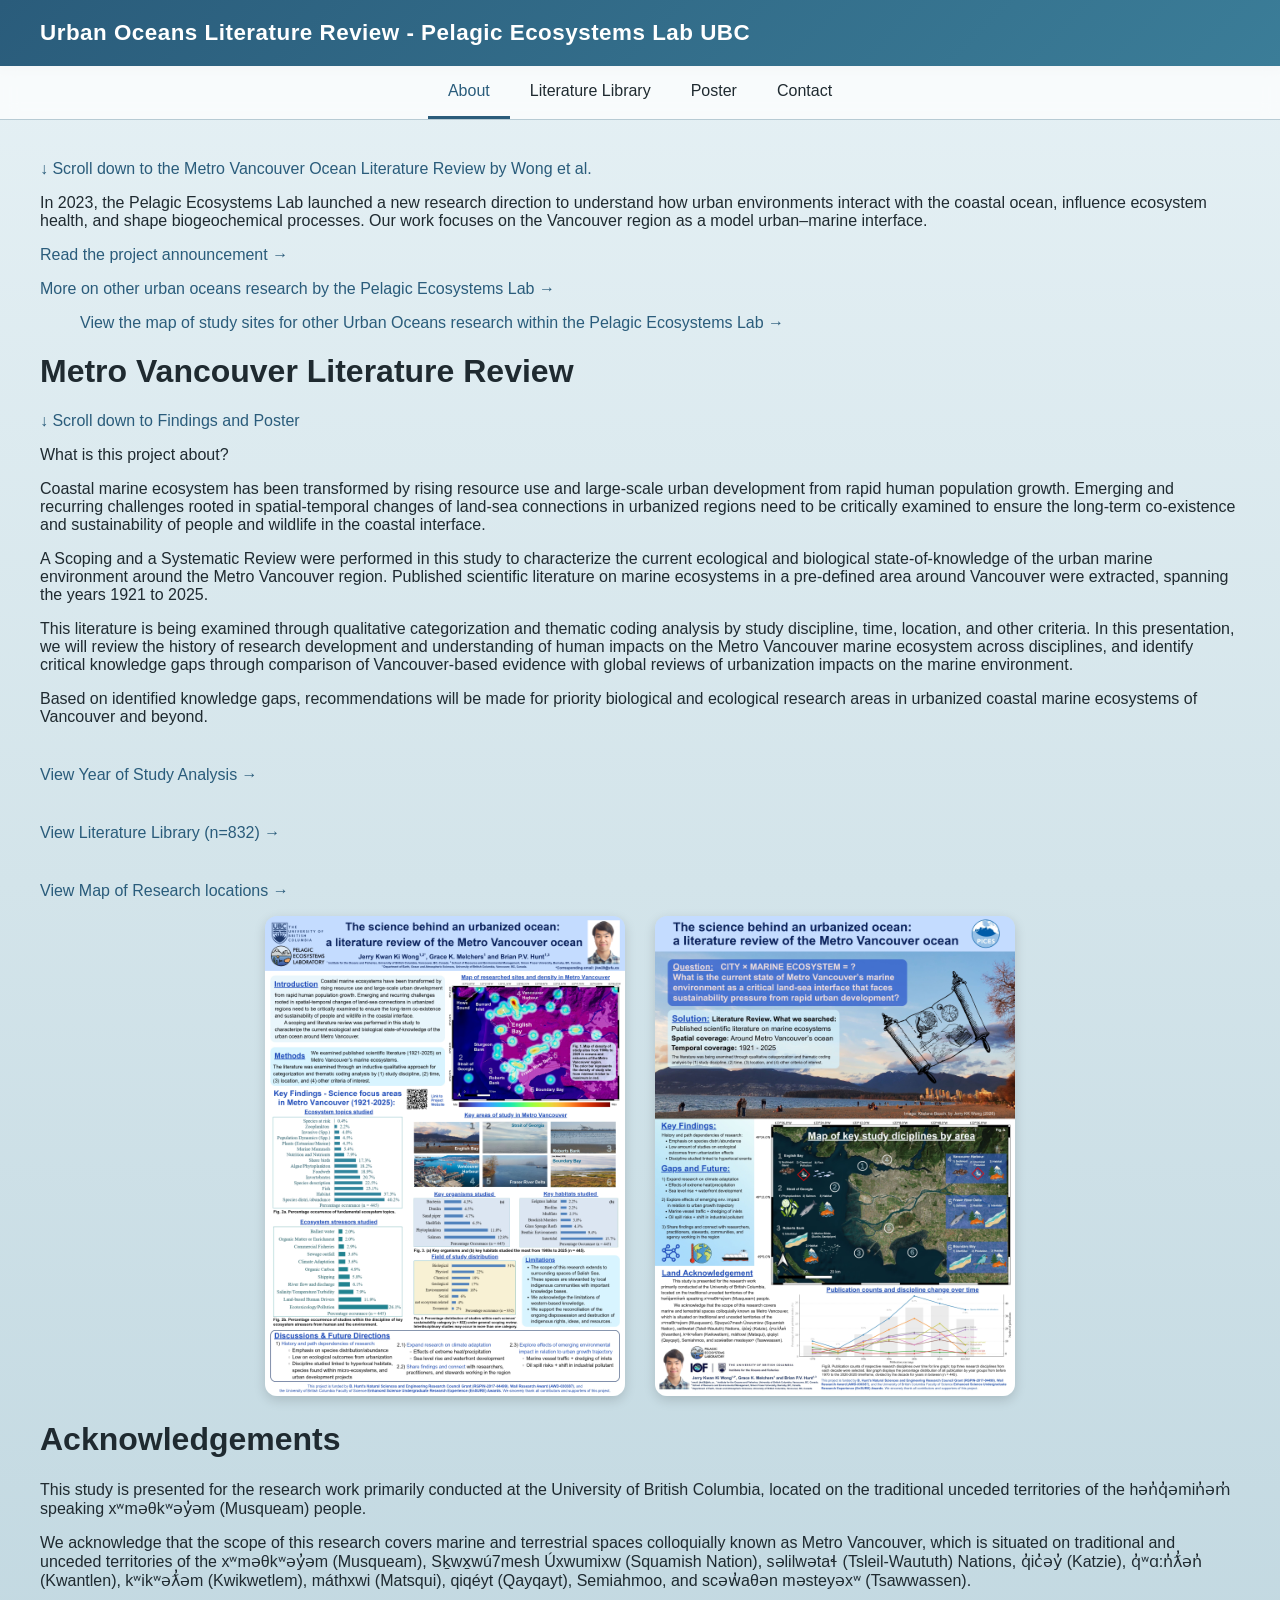
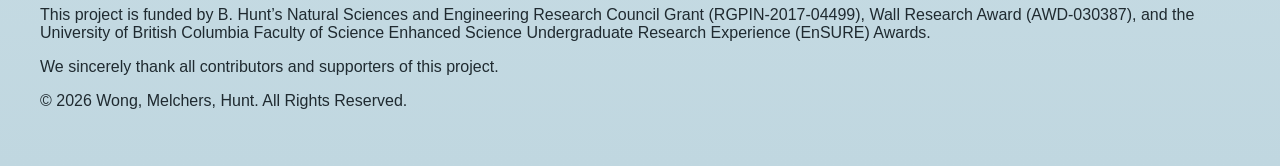
<file: index.html>
<!DOCTYPE html>
<html lang="en">
<head>
  <meta charset="UTF-8" />
  <meta name="viewport" content="width=device-width, initial-scale=1.0" />
  <title>Urban Oceans Literature Review - Pelagic Ecosystems Lab UBC</title>
    <style>
    body {
      margin: 0;
      font-family: "Inter", Arial, sans-serif;
      background: linear-gradient(to bottom, #e6f1f5, #d3e4ea, #c0d7e0);
      color: #1f2a30;
    }
  
    /* Header */
    header {
      background: linear-gradient(135deg, #2a5c7b, #3b7d98);
      padding: 20px 40px;
      box-shadow: 0 2px 10px rgba(0,0,0,0.15);
      font-size: 1.4rem;
      font-weight: 600;
      color: white;
      letter-spacing: 0.5px;
    }
  
    /* Tabs */
    .tabs {
      display: flex;
      justify-content: center;
      background: rgba(255,255,255,0.75);
      backdrop-filter: blur(8px);
      border-bottom: 1px solid #b7cbd4;
    }
    .tabs button {
      padding: 16px 20px;
      border: none;
      background: none;
      font-size: 1rem;
      cursor: pointer;
      transition: 0.3s;
      border-bottom: 3px solid transparent;
      color: #1f2a30;
    }
    .tabs button:hover {
      color: #2a5c7b;
    }
    .tabs button.active {
      color: #2a5c7b;
      border-bottom: 3px solid #2a5c7b;
    }
  
    /* Content */
    .content {
      padding: 40px;
      display: none;
      animation: fadeIn 0.4s ease;
    }
    .content.active {
      display: block;
    }
  
    @keyframes fadeIn {
      from { opacity: 0; transform: translateY(10px); }
      to { opacity: 1; transform: translateY(0); }
    }
  
    /* Project Grid */
    .grid {
      display: grid;
      grid-template-columns: repeat(auto-fit, minmax(250px, 1fr));
      gap: 20px;
      margin-top: 20px;
    }
  
    .card {
      background: linear-gradient(180deg, #ffffff, #f3f8fa);
      padding: 20px;
      border-radius: 12px;
      box-shadow: 0 4px 12px rgba(0,0,0,0.08);
      transition: 0.3s;
      border: 1px solid #c8dbe3;
    }
      
    .card:hover {
      transform: translateY(-5px);
      box-shadow: 0 6px 16px rgba(0,0,0,0.12);
      border-color: #9bbac7;
    }
    .card h3 {
      margin-top: 0;
      color: #2a5c7b;
    }

    .photo-gallery {
        display: flex;
        justify-content: center;
        gap: 30px;
        flex-wrap: wrap;
        margin: 0 auto;
        }

    .photo-gallery img {
      width: 360px;
      height: 480px;
      object-fit: cover;
      border-radius: 12px;
      box-shadow: 0 4px 12px rgba(0, 0, 0, 0.15);
    }
      
  
    a {
      color: #2a5c7b;
      text-decoration: none;
    }
  </style>


</head>

<body>

<header>Urban Oceans Literature Review - Pelagic Ecosystems Lab UBC</header>

<!-- Tabs -->
<div class="tabs">
  <button class="tab-button active" onclick="openTab('about', this)">About</button>
  <button class="tab-button" onclick="window.location.href='https://urban-oceans.github.io/article.html'">Literature Library</button>
  <button class="tab-button" onclick="window.location.href='https://urban-oceans.github.io/index.html#poster'">Poster</button>
  <button class="tab-button" onclick="window.location.href='contacts.html'">Contact</button>
</div>

<!-- About -->
<div id="about" class="content active">
  <a href="#literature">↓ Scroll down to the Metro Vancouver Ocean Literature Review by Wong et al.</a>

  <p>In 2023, the Pelagic Ecosystems Lab launched a new research direction to understand how urban environments interact with the coastal ocean, influence ecosystem health, and shape biogeochemical processes. Our work focuses on the Vancouver region as a model urban–marine interface.</p>

  <p>
    <a href="https://oceans.ubc.ca/2023/08/29/iof-associate-professor-receives-nserc-discovery-grant-to-research-the-impacts-of-urbanization-on-the-coastal-ocean/" target="_blank">
      Read the project announcement →
    </a>
  </p>

    <p>
    <a href="https://pelagicecosystems.oceans.ubc.ca/research/microplastics-in-the-bc-coastal-ocean/" target="_blank">
      More on other urban oceans research by the Pelagic Ecosystems Lab →
    </a>
  </p>

  <p style="text-indent: 40px;">
    <a href="https://www.google.com/maps/d/u/0/viewer?mid=1jnSrcZep1-xvjDW4igHAW3HhqRavRQQ&ll=49.347595158040754%2C-122.36356574999999&z=10" target="_blank">
         View the map of study sites for other Urban Oceans research within the Pelagic Ecosystems Lab →
    </a>
  </p>


  <div id="literature">
    <h1>Metro Vancouver Literature Review</h1>


    <div class="container">
      <a href="#Findings">↓ Scroll down to Findings and Poster </a>
    
   
      <p>What is this project about?</p>
    
      <p>
        Coastal marine ecosystem has been transformed by rising resource use and large-scale urban development from rapid human population growth. Emerging and recurring challenges rooted in spatial-temporal changes of land-sea connections in urbanized regions need to be critically examined to ensure the long-term co-existence and sustainability of people and wildlife in the coastal interface.
      </p>
    
      <p>
        A Scoping and a Systematic Review were performed in this study to characterize the current ecological and biological state-of-knowledge of the urban marine environment around the Metro Vancouver region. Published scientific literature on marine ecosystems in a pre-defined area around Vancouver were extracted, spanning the years 1921 to 2025.
      </p>
    
      <p>
        This literature is being examined through qualitative categorization and thematic coding analysis by study discipline, time, location, and other criteria. In this presentation, we will review the history of research development and understanding of human impacts on the Metro Vancouver marine ecosystem across disciplines, and identify critical knowledge gaps through comparison of Vancouver-based evidence with global reviews of urbanization impacts on the marine environment.
      </p>
    
      <p>
        Based on identified knowledge gaps, recommendations will be made for priority biological and ecological research areas in urbanized coastal marine ecosystems of Vancouver and beyond.
      </p>
    <div/>
      
    <div id = "Findings">
      <p style="margin-top:40px;">
        <a href="year-of-study.html">View Year of Study Analysis →</a>
      </p>
    
        <p style="margin-top:40px;">
        <a href="article.html"> View Literature Library (n=832) →</a>
      </p>
    
      <p style="margin-top:40px;">
        <a href="leaflet.html">View Map of Research locations →</a>
      </p>
      
    
    </div>
      
    <div id="poster">
    <div class="photo-gallery">
    <a href="https://urban-oceans.github.io/v5.jpg" target="_blank">
      <img
        src="v5.jpg"
        alt="Findings Poster"
      />
    </a>
  
    
    <a href="https://urban-oceans.github.io/v5a.jpg" target="_blank"> 
      <img
        src="v5a.jpg"
        alt="Infographic"
      />
    </a>
    </div></div>

    <div class="Acknowledgements">
    <h1>Acknowledgements</h1>
    <p>This study is presented for the research work primarily conducted at the University of British Columbia, located on the traditional unceded territories of the hən̓q̓əmin̓əm̓ speaking xʷməθkʷəy̓əm (Musqueam) people. </p>
    <p>We acknowledge that the scope of this research covers marine and terrestrial spaces colloquially known as Metro Vancouver, which is situated on traditional and unceded territories of the xʷməθkʷəy̓əm (Musqueam), Sḵwx̱wú7mesh Úxwumixw (Squamish Nation), səlilwətaɬ (Tsleil-Waututh) Nations, q̓ic̓əy̓​​ (Katzie), ​q̓ʷɑ:n̓ƛ̓ən̓ (Kwantlen), ​kʷikʷəƛ̓əm​ (Kwikwetlem), máthxwi (Matsqui), qiqéyt (Qayqayt), Semiahmoo, and scəw̓​aθən məsteyəxʷ (Tsawwassen). </p>
    <p>This project is funded by B. Hunt’s Natural Sciences and Engineering Research Council Grant (RGPIN-2017-04499), Wall Research Award (AWD-030387), and the University of British Columbia Faculty of Science Enhanced Science Undergraduate Research Experience (EnSURE) Awards. </p>
    <p>We sincerely thank all contributors and supporters of this project.</p>  

    <p>© 2026 Wong, Melchers, Hunt. All Rights Reserved.</p>
    </div>

      
</div>




<script>
  function openTab(tabName, button) {
    document.querySelectorAll('.content').forEach(section => {
      section.classList.remove('active');
    });

    document.querySelectorAll('.tab-button').forEach(btn => {
      btn.classList.remove('active');
    });

    document.getElementById(tabName).classList.add('active');
    button.classList.add('active');
  }
</script>

</body>
</html>
</file>
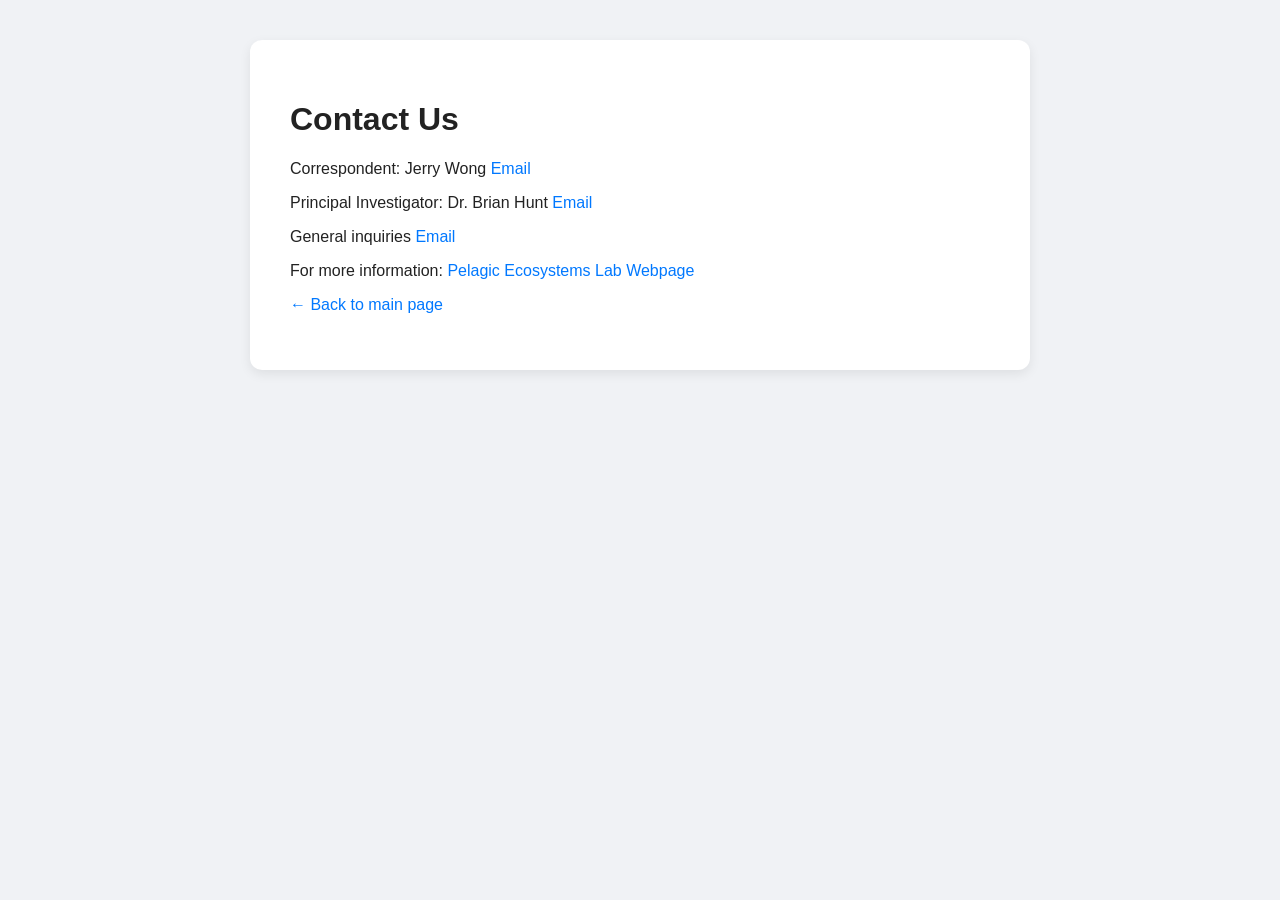
<file: contacts.html>
<!DOCTYPE html>
<html lang="en">
<head>
  <meta charset="UTF-8" />
  <meta name="viewport" content="width=device-width, initial-scale=1.0" />
  <title>Contact</title>

  <style>
    body {
      margin: 0;
      font-family: "Inter", Arial, sans-serif;
      background: #f0f2f5;
      color: #222;
      padding: 40px;
    }

    .container {
      max-width: 700px;
      margin: auto;
      background: white;
      padding: 40px;
      border-radius: 12px;
      box-shadow: 0 4px 12px rgba(0,0,0,0.08);
    }

    a {
      color: #0078ff;
      text-decoration: none;
    }
  </style>
</head>

<body>

<div class="container">
  <h1>Contact Us</h1>
  <p>Correspondent: Jerry Wong <a href="mailto:jkw28@sfu.ca"> Email </a></p>
  <p>Principal Investigator: Dr. Brian Hunt <a href="mailto:b.hunt@oceans.ubc.ca"> Email </a></p>
  <p>General inquiries <a href="mailto:urban.oceans@outlook.com"> Email </a></p>
  <p> For more information: <a href="https://pelagicecosystems.oceans.ubc.ca/">Pelagic Ecosystems Lab Webpage</a></p>

  <p><a href="index.html">← Back to main page</a></p>
</div>

</body>
</html>
</file>
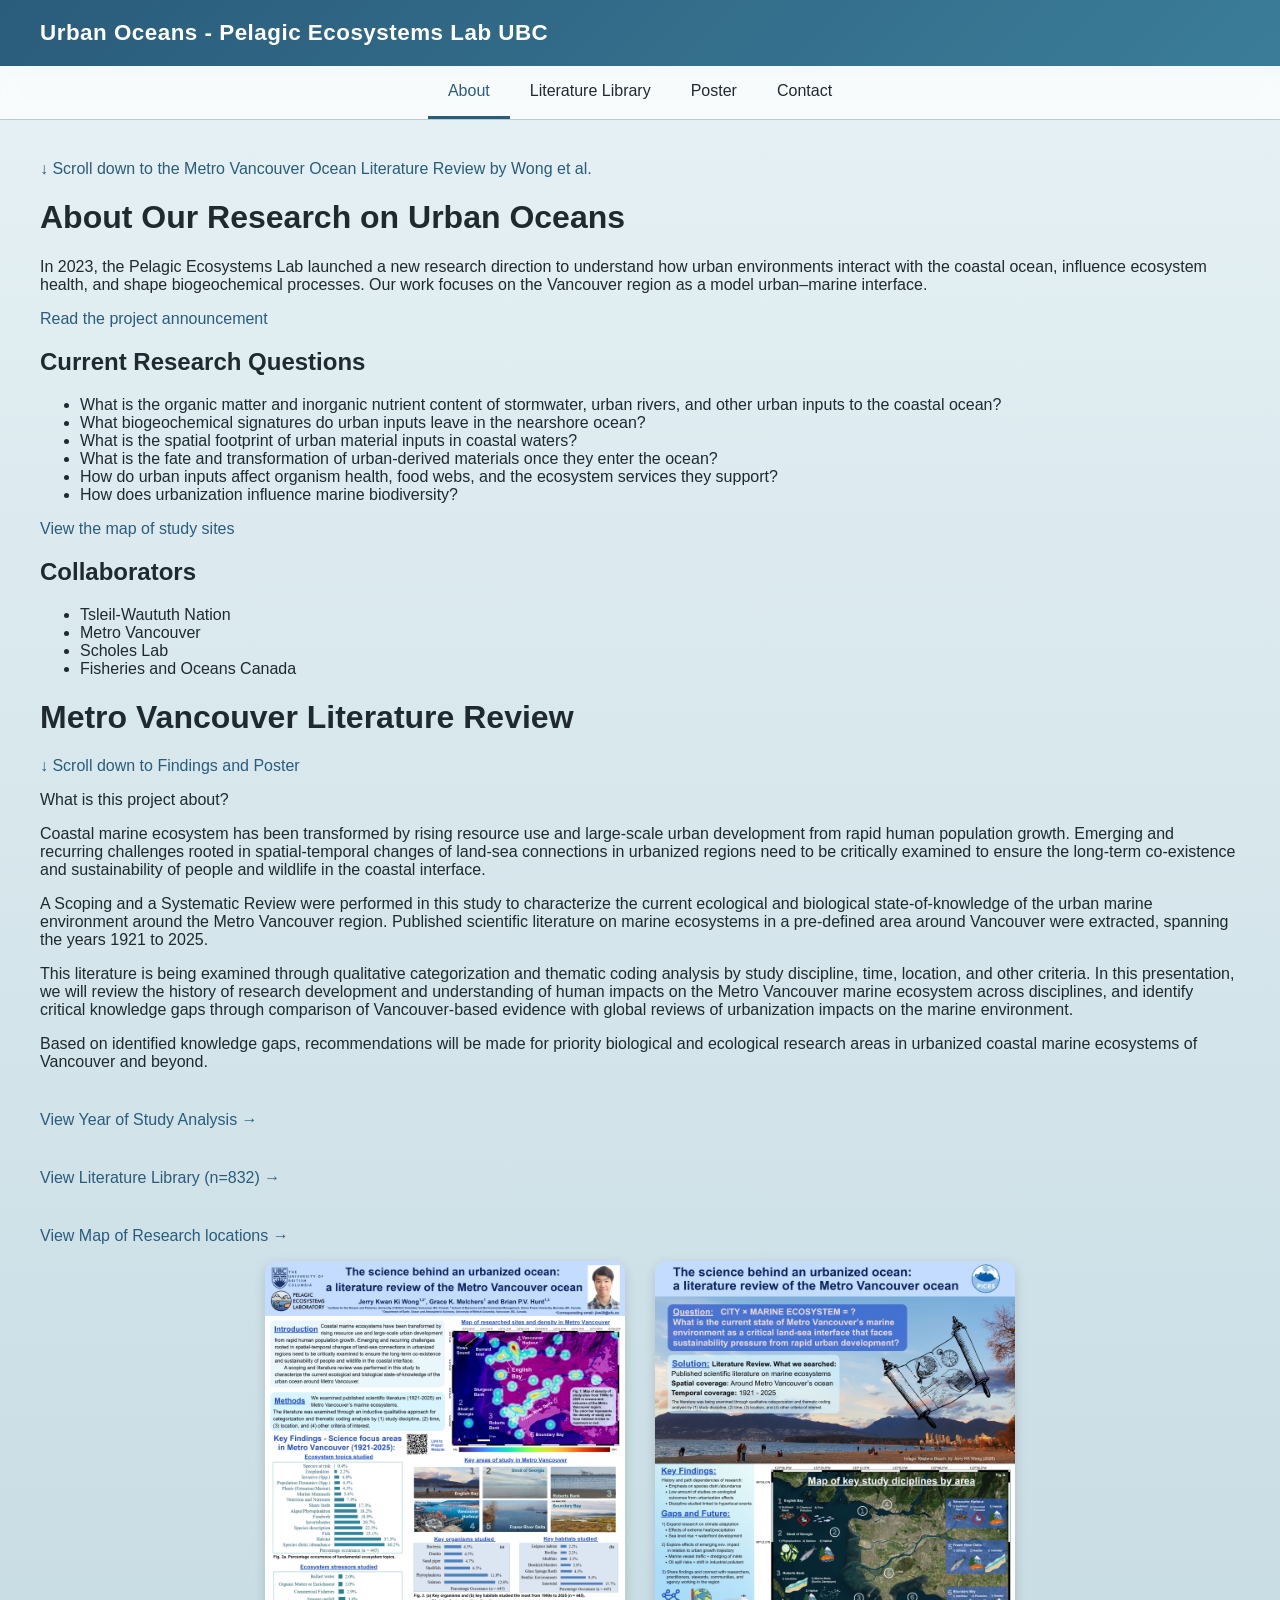
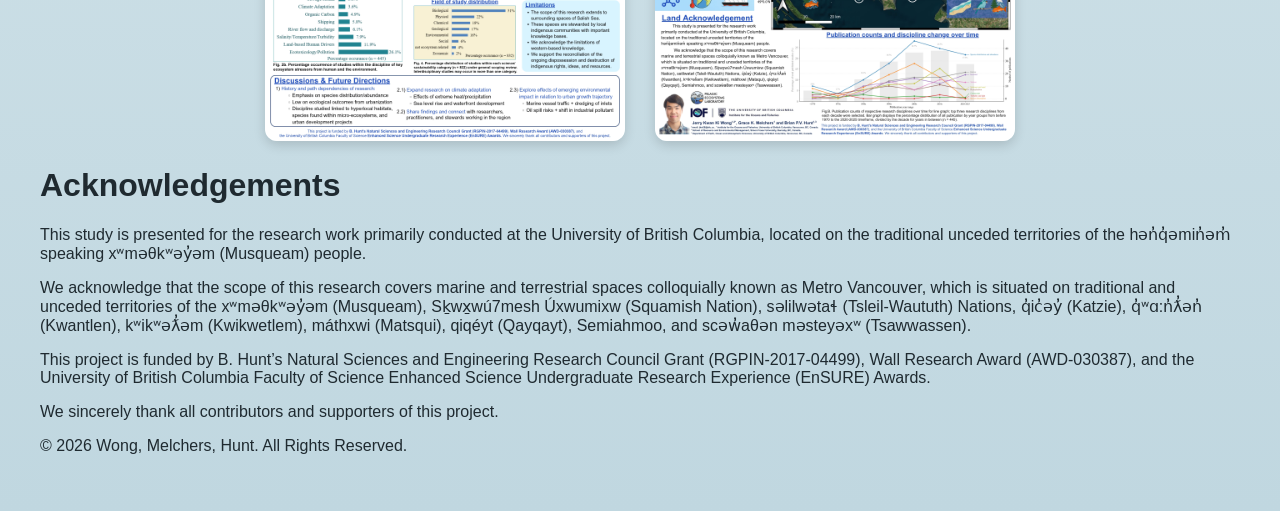
<file: index-test.html>
<!DOCTYPE html>
<html lang="en">
<head>
  <meta charset="UTF-8" />
  <meta name="viewport" content="width=device-width, initial-scale=1.0" />
  <title>Urban Oceans - Pelagic Ecosystems Lab UBC</title>
    <style>
    body {
      margin: 0;
      font-family: "Inter", Arial, sans-serif;
      background: linear-gradient(to bottom, #e6f1f5, #d3e4ea, #c0d7e0);
      color: #1f2a30;
    }
  
    /* Header */
    header {
      background: linear-gradient(135deg, #2a5c7b, #3b7d98);
      padding: 20px 40px;
      box-shadow: 0 2px 10px rgba(0,0,0,0.15);
      font-size: 1.4rem;
      font-weight: 600;
      color: white;
      letter-spacing: 0.5px;
    }
  
    /* Tabs */
    .tabs {
      display: flex;
      justify-content: center;
      background: rgba(255,255,255,0.75);
      backdrop-filter: blur(8px);
      border-bottom: 1px solid #b7cbd4;
    }
    .tabs button {
      padding: 16px 20px;
      border: none;
      background: none;
      font-size: 1rem;
      cursor: pointer;
      transition: 0.3s;
      border-bottom: 3px solid transparent;
      color: #1f2a30;
    }
    .tabs button:hover {
      color: #2a5c7b;
    }
    .tabs button.active {
      color: #2a5c7b;
      border-bottom: 3px solid #2a5c7b;
    }
  
    /* Content */
    .content {
      padding: 40px;
      display: none;
      animation: fadeIn 0.4s ease;
    }
    .content.active {
      display: block;
    }
  
    @keyframes fadeIn {
      from { opacity: 0; transform: translateY(10px); }
      to { opacity: 1; transform: translateY(0); }
    }
  
    /* Project Grid */
    .grid {
      display: grid;
      grid-template-columns: repeat(auto-fit, minmax(250px, 1fr));
      gap: 20px;
      margin-top: 20px;
    }
  
    .card {
      background: linear-gradient(180deg, #ffffff, #f3f8fa);
      padding: 20px;
      border-radius: 12px;
      box-shadow: 0 4px 12px rgba(0,0,0,0.08);
      transition: 0.3s;
      border: 1px solid #c8dbe3;
    }
      
    .card:hover {
      transform: translateY(-5px);
      box-shadow: 0 6px 16px rgba(0,0,0,0.12);
      border-color: #9bbac7;
    }
    .card h3 {
      margin-top: 0;
      color: #2a5c7b;
    }

    .photo-gallery {
        display: flex;
        justify-content: center;
        gap: 30px;
        flex-wrap: wrap;
        margin: 0 auto;
        }

    .photo-gallery img {
      width: 360px;
      height: 480px;
      object-fit: cover;
      border-radius: 12px;
      box-shadow: 0 4px 12px rgba(0, 0, 0, 0.15);
    }
      
  
    a {
      color: #2a5c7b;
      text-decoration: none;
    }
  </style>


</head>

<body>

<header>Urban Oceans - Pelagic Ecosystems Lab UBC</header>

<!-- Tabs -->
<div class="tabs">
  <button class="tab-button active" onclick="openTab('about', this)">About</button>
  <button class="tab-button" onclick="window.location.href='https://urban-oceans.github.io/article.html'">Literature Library</button>
  <button class="tab-button" onclick="window.location.href='https://urban-oceans.github.io/index.html#poster'">Poster</button>
  <button class="tab-button" onclick="window.location.href='contacts.html'">Contact</button>
</div>

<!-- About -->
<div id="about" class="content active">
  <a href="#literature">↓ Scroll down to the Metro Vancouver Ocean Literature Review by Wong et al.</a>
  <h1>About Our Research on Urban Oceans</h1>

  <p>In 2023, the Pelagic Ecosystems Lab launched a new research direction to understand how urban environments interact with the coastal ocean, influence ecosystem health, and shape biogeochemical processes. Our work focuses on the Vancouver region as a model urban–marine interface.</p>

  <p>
    <a href="https://oceans.ubc.ca/2023/08/29/iof-associate-professor-receives-nserc-discovery-grant-to-research-the-impacts-of-urbanization-on-the-coastal-ocean/" target="_blank">
      Read the project announcement
    </a>
  </p>

  <h2>Current Research Questions</h2>
  <ul>
    <li>What is the organic matter and inorganic nutrient content of stormwater, urban rivers, and other urban inputs to the coastal ocean?</li>
    <li>What biogeochemical signatures do urban inputs leave in the nearshore ocean?</li>
    <li>What is the spatial footprint of urban material inputs in coastal waters?</li>
    <li>What is the fate and transformation of urban-derived materials once they enter the ocean?</li>
    <li>How do urban inputs affect organism health, food webs, and the ecosystem services they support?</li>
    <li>How does urbanization influence marine biodiversity?</li>
  </ul>

  <p>
    <a href="https://www.google.com/maps/d/u/0/viewer?mid=1jnSrcZep1-xvjDW4igHAW3HhqRavRQQ&ll=49.347595158040754%2C-122.36356574999999&z=10" target="_blank">
      View the map of study sites
    </a>
  </p>

  <h2>Collaborators</h2>
  <ul>
    <li>Tsleil-Waututh Nation</li>
    <li>Metro Vancouver</li>
    <li>Scholes Lab</li>
    <li>Fisheries and Oceans Canada</li>
  </ul>


  <div id="literature">
    <h1>Metro Vancouver Literature Review</h1>


    <div class="container">
      <a href="#Findings">↓ Scroll down to Findings and Poster </a>
    
   
      <p>What is this project about?</p>
    
      <p>
        Coastal marine ecosystem has been transformed by rising resource use and large-scale urban development from rapid human population growth. Emerging and recurring challenges rooted in spatial-temporal changes of land-sea connections in urbanized regions need to be critically examined to ensure the long-term co-existence and sustainability of people and wildlife in the coastal interface.
      </p>
    
      <p>
        A Scoping and a Systematic Review were performed in this study to characterize the current ecological and biological state-of-knowledge of the urban marine environment around the Metro Vancouver region. Published scientific literature on marine ecosystems in a pre-defined area around Vancouver were extracted, spanning the years 1921 to 2025.
      </p>
    
      <p>
        This literature is being examined through qualitative categorization and thematic coding analysis by study discipline, time, location, and other criteria. In this presentation, we will review the history of research development and understanding of human impacts on the Metro Vancouver marine ecosystem across disciplines, and identify critical knowledge gaps through comparison of Vancouver-based evidence with global reviews of urbanization impacts on the marine environment.
      </p>
    
      <p>
        Based on identified knowledge gaps, recommendations will be made for priority biological and ecological research areas in urbanized coastal marine ecosystems of Vancouver and beyond.
      </p>
    <div/>
      
    <div id = "Findings">
      <p style="margin-top:40px;">
        <a href="year-of-study.html">View Year of Study Analysis →</a>
      </p>
    
        <p style="margin-top:40px;">
        <a href="article.html"> View Literature Library (n=832) →</a>
      </p>
    
      <p style="margin-top:40px;">
        <a href="leaflet.html">View Map of Research locations →</a>
      </p>
      
    
    </div>
      
    <div id="poster">
    <div class="photo-gallery">
    <a href="https://urban-oceans.github.io/v5.jpg" target="_blank">
      <img
        src="v5.jpg"
        alt="Findings Poster"
      />
    </a>
  
    
    <a href="https://urban-oceans.github.io/v5a.jpg" target="_blank"> 
      <img
        src="v5a.jpg"
        alt="Infographic"
      />
    </a>
    </div></div>

    <div class="Acknowledgements">
    <h1>Acknowledgements</h1>
    <p>This study is presented for the research work primarily conducted at the University of British Columbia, located on the traditional unceded territories of the hən̓q̓əmin̓əm̓ speaking xʷməθkʷəy̓əm (Musqueam) people. </p>
    <p>We acknowledge that the scope of this research covers marine and terrestrial spaces colloquially known as Metro Vancouver, which is situated on traditional and unceded territories of the xʷməθkʷəy̓əm (Musqueam), Sḵwx̱wú7mesh Úxwumixw (Squamish Nation), səlilwətaɬ (Tsleil-Waututh) Nations, q̓ic̓əy̓​​ (Katzie), ​q̓ʷɑ:n̓ƛ̓ən̓ (Kwantlen), ​kʷikʷəƛ̓əm​ (Kwikwetlem), máthxwi (Matsqui), qiqéyt (Qayqayt), Semiahmoo, and scəw̓​aθən məsteyəxʷ (Tsawwassen). </p>
    <p>This project is funded by B. Hunt’s Natural Sciences and Engineering Research Council Grant (RGPIN-2017-04499), Wall Research Award (AWD-030387), and the University of British Columbia Faculty of Science Enhanced Science Undergraduate Research Experience (EnSURE) Awards. </p>
    <p>We sincerely thank all contributors and supporters of this project.</p>  

    <p>© 2026 Wong, Melchers, Hunt. All Rights Reserved.</p>
    </div>

      
</div>




<script>
  function openTab(tabName, button) {
    document.querySelectorAll('.content').forEach(section => {
      section.classList.remove('active');
    });

    document.querySelectorAll('.tab-button').forEach(btn => {
      btn.classList.remove('active');
    });

    document.getElementById(tabName).classList.add('active');
    button.classList.add('active');
  }
</script>

</body>
</html>
</file>
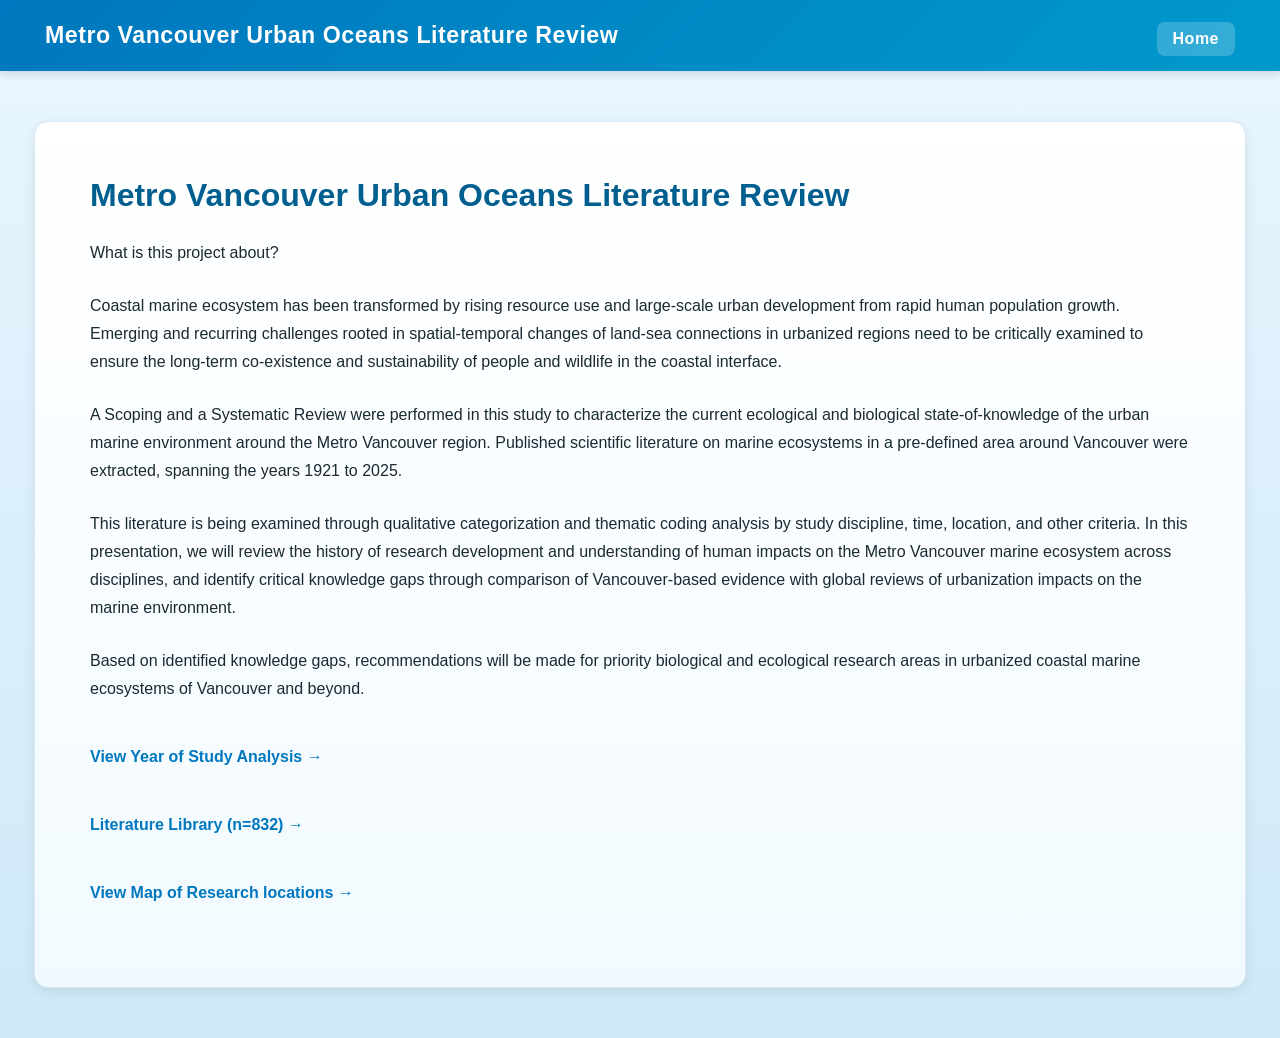
<file: MetroVanProject.html>
<!DOCTYPE html>
<html lang="en">
<head>
  <meta charset="UTF-8">
  <meta name="viewport" content="width=device-width, initial-scale=1.0">
  <title>Metro Vancouver Urban Oceans Literature Review</title>

  <style>
    body {
      margin: 0;
      font-family: "Inter", Arial, sans-serif;
      background: linear-gradient(to bottom, #e8f6ff, #cfe9f7);
      color: #1a2a33;
    }

    /* Header matches index.html */
    header {
      background: linear-gradient(135deg, #0077be, #0099cc);
      padding: 22px 45px;
      box-shadow: 0 2px 10px rgba(0,0,0,0.15);
      font-size: 1.45rem;
      font-weight: 600;
      color: white;
      letter-spacing: 0.5px;
    }

    /* Main content card */
    .container {
      max-width: 1100px;
      margin: 50px auto;
      background: linear-gradient(180deg, #ffffff, #f2faff);
      padding: 55px; /* spacious padding */
      border-radius: 14px;
      box-shadow: 0 4px 12px rgba(0,0,0,0.08);
      border: 1px solid #d6e9f5;
    }

    h1 {
      color: #005f8f;
      margin-top: 0;
      margin-bottom: 25px;
    }

    p {
      line-height: 1.75;
      margin-bottom: 25px;
      color: #1a2a33;
    }

    a {
      color: #0077be;
      text-decoration: none;
      font-weight: 600;
    }

   
    header {
  background: linear-gradient(135deg, #0077be, #0099cc);
  padding: 22px 45px;
  box-shadow: 0 2px 10px rgba(0,0,0,0.15);
  font-size: 1.45rem;
  font-weight: 600;
  color: white;
  letter-spacing: 0.5px;
  position: relative; /* allows positioning inside */
}

  /* Home button top-right */
  .home-button {
    position: absolute;
    right: 45px;
    top: 22px;
    background: rgba(255,255,255,0.2);
    padding: 8px 16px;
    border-radius: 8px;
    color: white;
    font-size: 1rem;
    font-weight: 600;
    text-decoration: none;
    transition: 0.3s;
  }
  
  .home-button:hover {
    background: rgba(255,255,255,0.35);
    transform: translateY(-2px);
  }

  </style>
</head>

<body>

<header>
  Metro Vancouver Urban Oceans Literature Review
  <a class="home-button" href="index.html">Home</a>
</header>


<div class="container">

  <h1>Metro Vancouver Urban Oceans Literature Review</h1>

  <p>What is this project about?</p>

  <p>
    Coastal marine ecosystem has been transformed by rising resource use and large-scale urban development from rapid human population growth. Emerging and recurring challenges rooted in spatial-temporal changes of land-sea connections in urbanized regions need to be critically examined to ensure the long-term co-existence and sustainability of people and wildlife in the coastal interface.
  </p>

  <p>
    A Scoping and a Systematic Review were performed in this study to characterize the current ecological and biological state-of-knowledge of the urban marine environment around the Metro Vancouver region. Published scientific literature on marine ecosystems in a pre-defined area around Vancouver were extracted, spanning the years 1921 to 2025.
  </p>

  <p>
    This literature is being examined through qualitative categorization and thematic coding analysis by study discipline, time, location, and other criteria. In this presentation, we will review the history of research development and understanding of human impacts on the Metro Vancouver marine ecosystem across disciplines, and identify critical knowledge gaps through comparison of Vancouver-based evidence with global reviews of urbanization impacts on the marine environment.
  </p>

  <p>
    Based on identified knowledge gaps, recommendations will be made for priority biological and ecological research areas in urbanized coastal marine ecosystems of Vancouver and beyond.
  </p>

  <p style="margin-top:40px;">
    <a href="year-of-study.html">View Year of Study Analysis →</a>
  </p>

    <p style="margin-top:40px;">
    <a href="articlev2.html">Literature Library (n=832) →</a>
  </p>

  <p style="margin-top:40px;">
    <a href="leaflet.html">View Map of Research locations →</a>
  </p>
  

</div>

</body>
</html>
</file>
